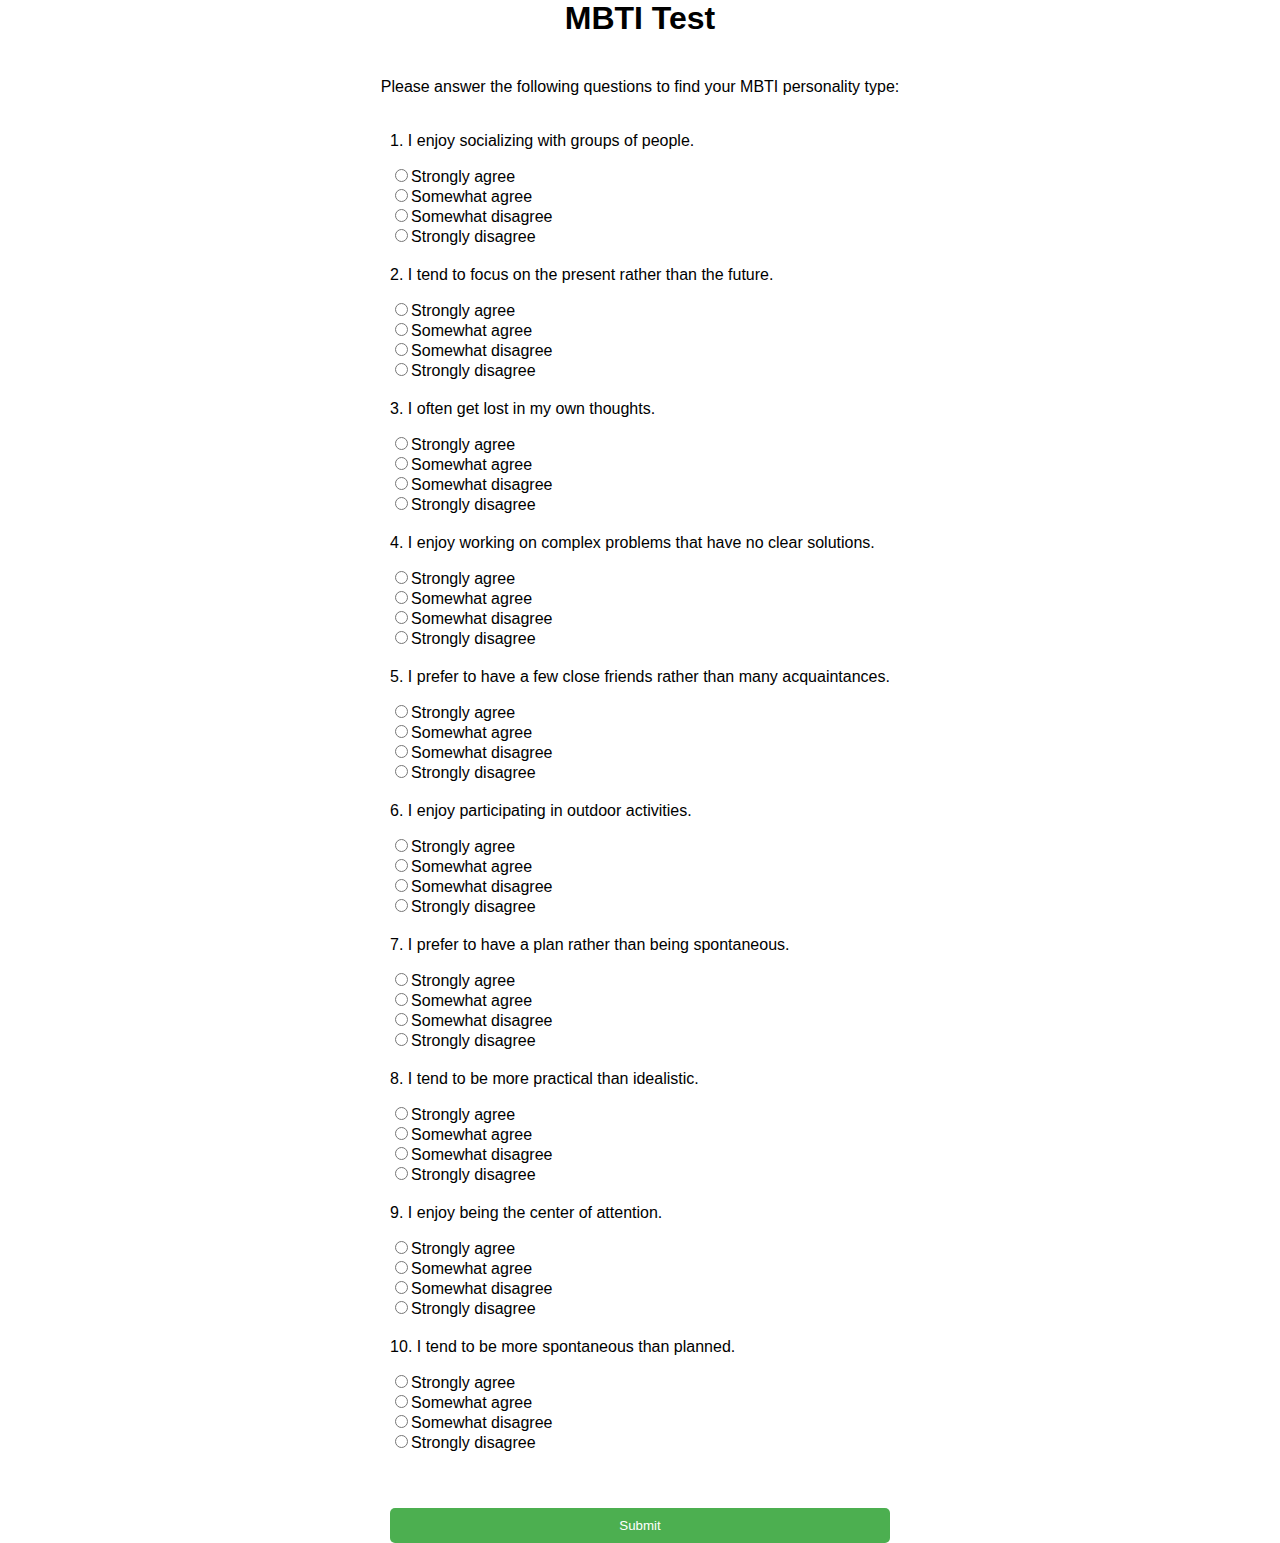
<file: phase1/templates/index.html>
<!DOCTYPE html>
<html>
<head>
	<title>MBTI Test</title>
	<meta name="viewport" content="width=device-width, initial-scale=1">
	<style>
		body {
			font-family: Arial, Helvetica, sans-serif;
			margin: 0;
			padding: 0;
		}

		/* .container {
			margin: 20px;
			max-width: 600px;
			border: 1px solid #ddd;
			padding: 20px;
			border-radius: 10px;
		} */

		.container {
  display: flex;
  flex-direction: column;
  align-items: center;
  justify-content: center;
}


		h1, h2 {
			text-align: center;
			margin-top: 0;
		}

		form {
			display: flex;
			flex-direction: column;
		}

		p {
			margin-top: 20px;
		}

		input[type="submit"] {
			background-color: #4CAF50;
			color: #fff;
			border: none;
			padding: 10px 20px;
			border-radius: 5px;
			cursor: pointer;
			margin-top: 20px;
		}

		input[type="submit"]:hover {
			background-color: #3e8e41;
		}
	</style>
</head>
<body>
	<div class="container">
		<h1>MBTI Test</h1>
		<p>Please answer the following questions to find your MBTI personality type:</p>

		<form action="{{ url_for('result') }}" method="POST">
			<p>1. I enjoy socializing with groups of people.</p>
			<label><input type="radio" name="answer1" value="4" required>Strongly agree</label>
			<label><input type="radio" name="answer1" value="3">Somewhat agree</label>
			<label><input type="radio" name="answer1" value="2">Somewhat disagree</label>
			<label><input type="radio" name="answer1" value="1">Strongly disagree</label>

			<p>2. I tend to focus on the present rather than the future.</p>
			<label><input type="radio" name="answer2" value="1" required>Strongly agree</label>
			<label><input type="radio" name="answer2" value="2">Somewhat agree</label>
			<label><input type="radio" name="answer2" value="3">Somewhat disagree</label>
			<label><input type="radio" name="answer2" value="4">Strongly disagree</label>

			<p>3. I often get lost in my own thoughts.</p>
			<label><input type="radio" name="answer3" value="4" required>Strongly agree</label>
			<label><input type="radio" name="answer3" value="3">Somewhat agree</label>
			<label><input type="radio" name="answer3" value="2">Somewhat disagree</label>
			<label><input type="radio" name="answer3" value="1">Strongly disagree</label>

			<p>4. I enjoy working on complex problems that have no clear solutions.</p>
			<label><input type="radio" name="answer4" value="4" required>Strongly agree</label>
			<label><input type="radio" name="answer4" value="3">Somewhat agree</label>
			<label><input type="radio" name="answer4" value="2">Somewhat disagree</label>
			<label><input type="radio" name="answer4" value="1">Strongly disagree</label>


		<p>5. I prefer to have a few close friends rather than many acquaintances.</p>
					<label><input type="radio" name="answer5" value="4" required>Strongly agree</label>
			<label><input type="radio" name="answer5" value="3">Somewhat agree</label>
			<label><input type="radio" name="answer5" value="2">Somewhat disagree</label>
			<label><input type="radio" name="answer5" value="1">Strongly disagree</label>

		<p>6. I enjoy participating in outdoor activities.</p>
			<label><input type="radio" name="answer6" value="4" required>Strongly agree</label>
			<label><input type="radio" name="answer6" value="3">Somewhat agree</label>
			<label><input type="radio" name="answer6" value="2">Somewhat disagree</label>
			<label><input type="radio" name="answer6" value="1">Strongly disagree</label>

		<p>7. I prefer to have a plan rather than being spontaneous.</p>
			<label><input type="radio" name="answer7" value="4" required>Strongly agree</label>
			<label><input type="radio" name="answer7" value="3">Somewhat agree</label>
			<label><input type="radio" name="answer7" value="2">Somewhat disagree</label>
			<label><input type="radio" name="answer7" value="1">Strongly disagree</label>

		<p>8. I tend to be more practical than idealistic.</p>
			<label><input type="radio" name="answer8" value="4" required>Strongly agree</label>
			<label><input type="radio" name="answer8" value="3">Somewhat agree</label>
			<label><input type="radio" name="answer8" value="2">Somewhat disagree</label>
			<label><input type="radio" name="answer8" value="1">Strongly disagree</label>

		<p>9. I enjoy being the center of attention.</p>
			<label><input type="radio" name="answer9" value="4" required>Strongly agree</label>
			<label><input type="radio" name="answer9" value="3">Somewhat agree</label>
			<label><input type="radio" name="answer9" value="2">Somewhat disagree</label>
			<label><input type="radio" name="answer9" value="1">Strongly disagree</label>

		<p>10. I tend to be more spontaneous than planned.</p>
			<label><input type="radio" name="answer10" value="4" required>Strongly agree</label>
			<label><input type="radio" name="answer10" value="3">Somewhat agree</label>
			<label><input type="radio" name="answer10" value="2">Somewhat disagree</label>
			<label><input type="radio" name="answer10" value="1">Strongly disagree</label>

		<br><br>

<input type="submit" value="Submit">
	</form>
</div>

</body>
</html>
</file>
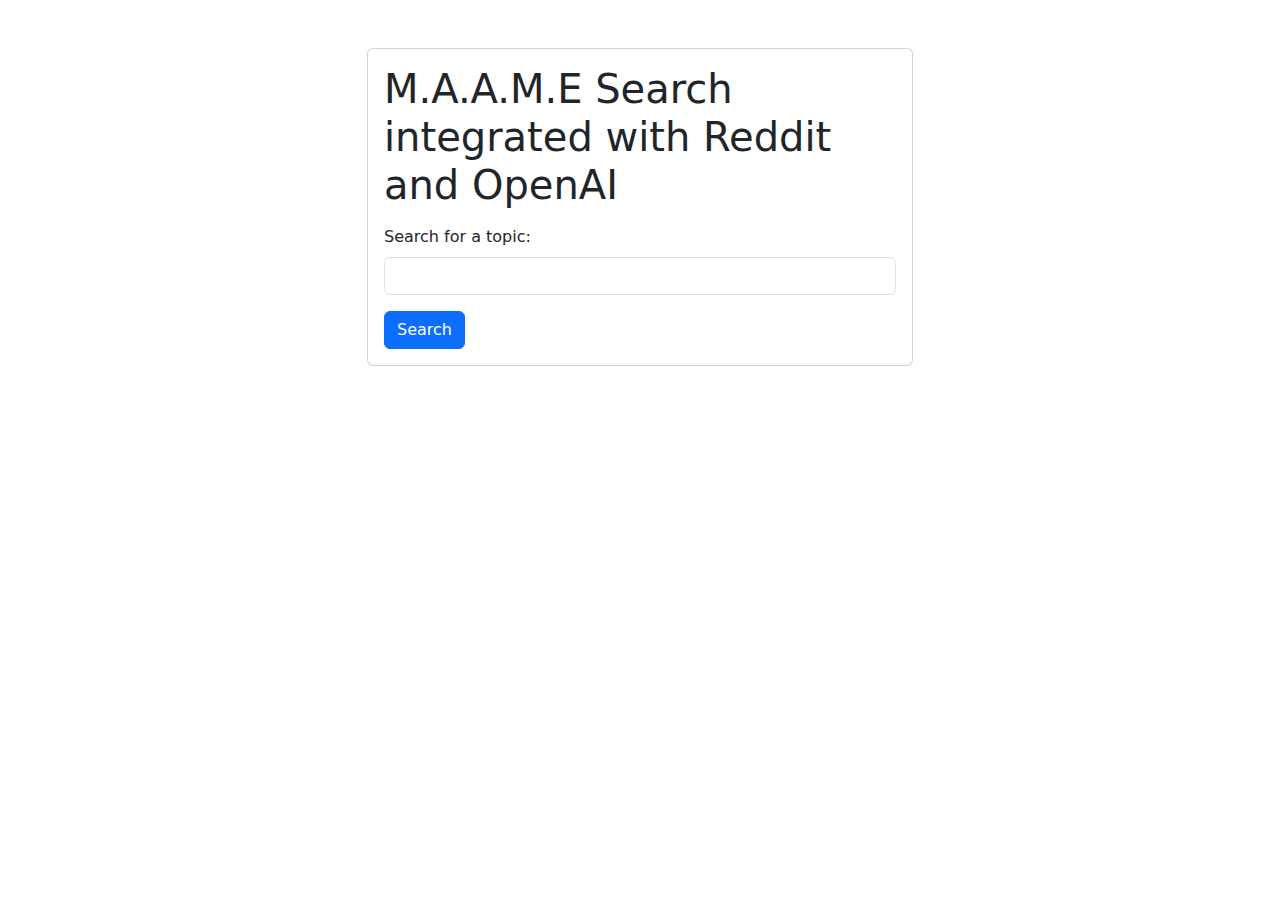
<file: phase2/templates/index.html>
<!DOCTYPE html>
<html lang="en">
<head>
    <meta charset="UTF-8">
    <meta name="viewport" content="width=device-width, initial-scale=1.0">
    <title>Reddit Search</title>
    <!-- Bootstrap CSS -->
 <link rel="stylesheet" href="https://cdnjs.cloudflare.com/ajax/libs/bootstrap/5.1.3/css/bootstrap.min.css">
<script src="https://cdnjs.cloudflare.com/ajax/libs/bootstrap/5.1.3/js/bootstrap.min.js"></script>

</head>
<body>
    <div class="container mt-5">
        <div class="row">
            <div class="col-md-6 mx-auto">
                <div class="card">
                    <div class="card-body">
                        <h1 class="card-title mb-3">M.A.A.M.E Search integrated with Reddit and OpenAI</h1>
                        <form method="post" action="/search">
                            <div class="mb-3">
                                <label for="query" class="form-label">Search for a topic:</label>
                                <input type="text" class="form-control" id="query" name="query" required>
                            </div>
                            <button type="submit" class="btn btn-primary">Search</button>
                        </form>
                    </div>
                </div>
            </div>
        </div>
    </div>
</body>
</html>
</file>
